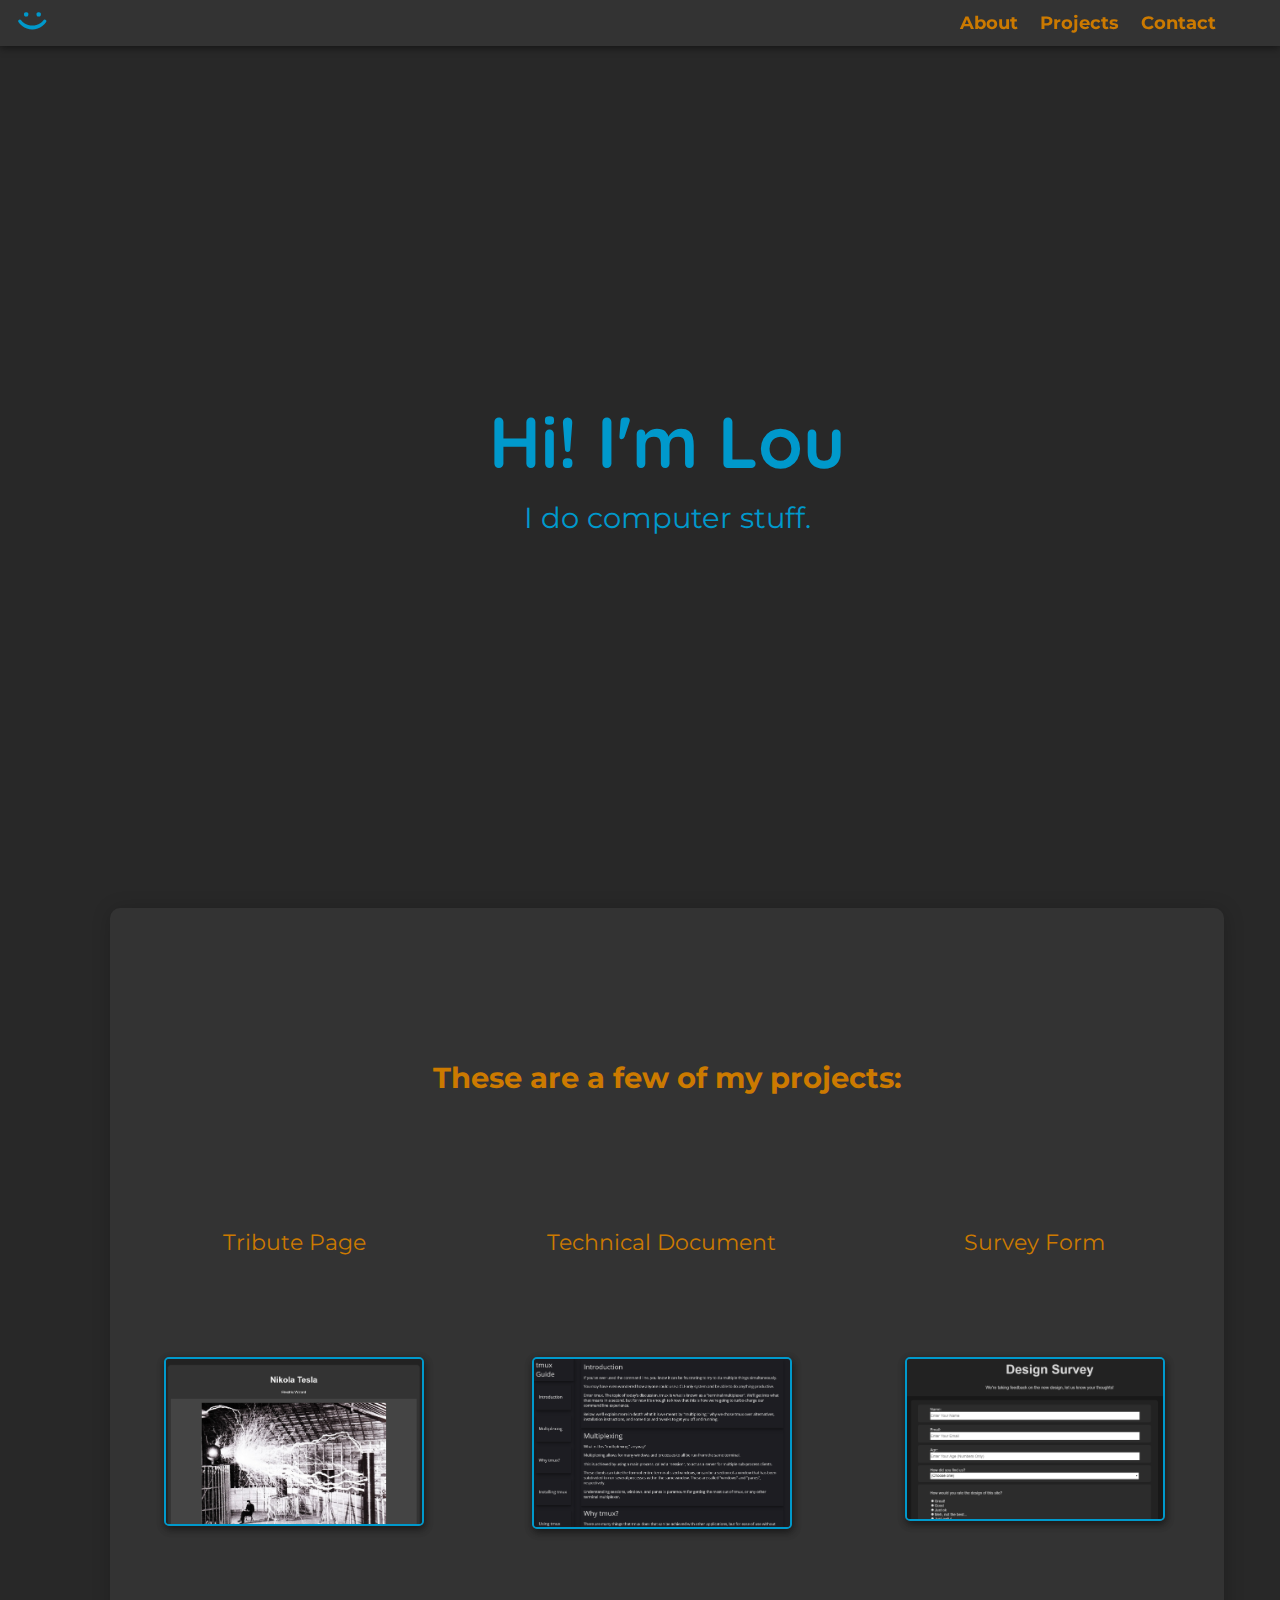
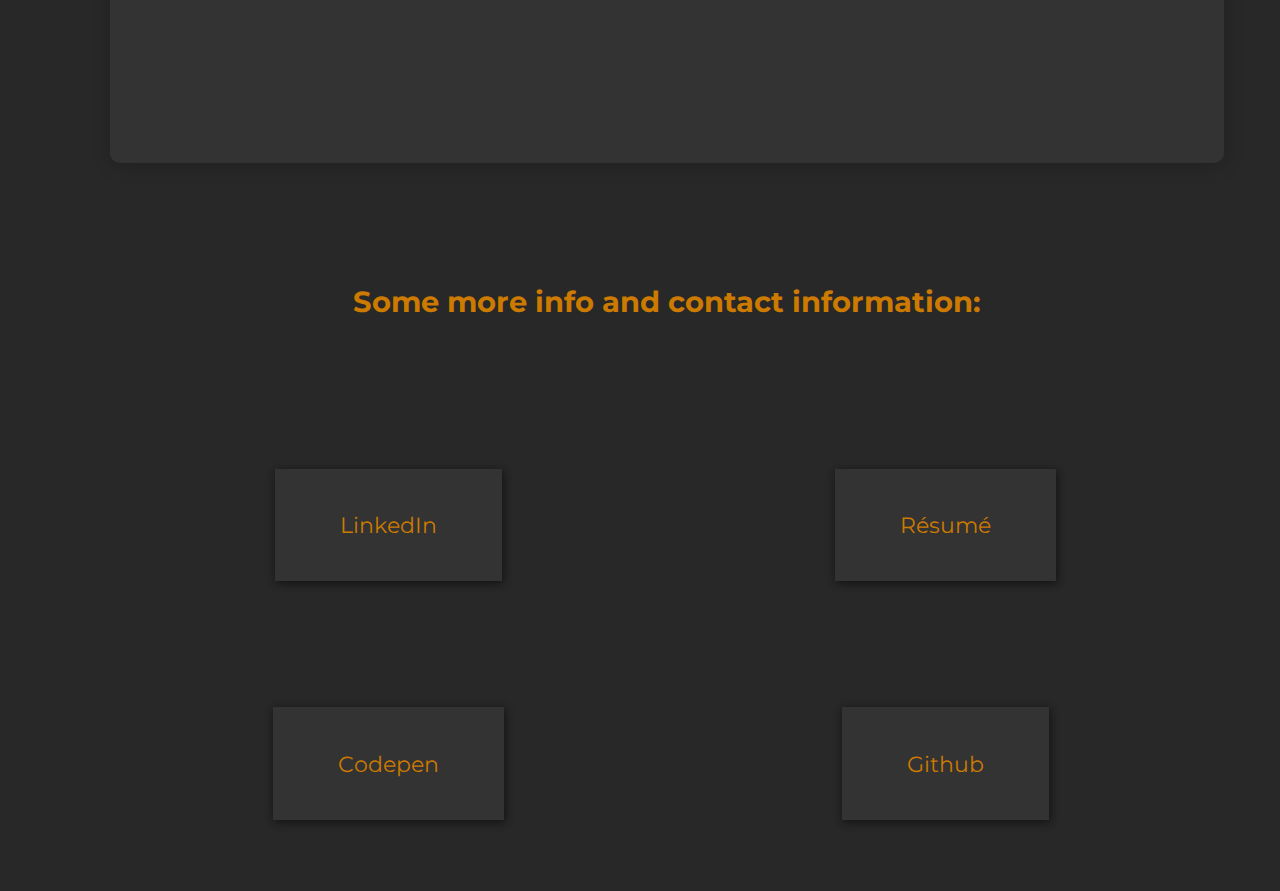
<file: index.html>
<!DOCTYPE html>
<html>
  <!-- test comment -->
  <head>
    
    <!-- Global site tag (gtag.js) - Google Analytics -->
    <script async src="https://www.googletagmanager.com/gtag/js?id=UA-158839861-1"></script>
    <script>
      window.dataLayer = window.dataLayer || [];
      function gtag(){dataLayer.push(arguments);}
      gtag('js', new Date());
      gtag('config', 'UA-158839861-1');
    </script>

    <title>Lou Ruggeri &nbsp;|&nbsp; IT Specialist</title>

    <meta charset="UTF-8">
    <meta name="viewport" content="width=device-width, initial-scale=1">

  </head>
  
  
  <body>
    <link href="https://fonts.googleapis.com/css?family=Montserrat|Quicksand&display=swap" rel="stylesheet">
    <link href="styles.css" rel="stylesheet">
  
    <nav id="navbar">
      <p>:)</p>
      <ul>
        <li><a href="#welcome-section">About</a></li>
        <li><a href="#projects">Projects</a></li>
        <li><a href="#contact">Contact</a></li>
      </ul>
    </nav>
  
    <div id="container">
      <section id="welcome-section">
        <h1>Hi! I'm Lou</h1>
        <p>I do computer stuff.</p>
      </section>
  
  
      <section id="projects">
        <h2>These are a few of my projects:</h2>
          <a id="a1" href="https://codepen.io/louruggeri/full/KKpqQMb" target="_blank">
            <p class="project-tile">Tribute Page</p>
          </a>
          <a id="a2" href="https://codepen.io/louruggeri/full/YzXevZB" target="_blank">
            <p class="project-tile">Technical Document</p>
          </a>
         <a id="a3" href="https://codepen.io/louruggeri/full/abOwYJV" target="_blank">
           <p class="project-tile">Survey Form</p>
          </a>
          <a id="img1" href="https://codepen.io/louruggeri/full/KKpqQMb" target="_blank">
            <img src="tribute_page.png" alt="Tribute Page"/>
          </a>
         <a id="img2" href="https://codepen.io/louruggeri/full/YzXevZB" target="_blank">
            <img src="technical_document.png" alt="Technical Document"/>
          </a>
          <a id="img3" href="https://codepen.io/louruggeri/full/abOwYJV"" target="_blank">
            <img src="design_survey.png" alt="Survey Form"/>
          </a>
      </section>
  
      <section id="contact">
        <h2>Some more info and contact information:</h2>
        <a href="https://www.linkedin.com/in/louruggeri/" target="_blank">LinkedIn</a>
        <a href="https://docs.google.com/document/d/1NG_JsVENyrmsxydE-vkKmTf_mvwohmOoCnxky3kspZk/edit?usp=sharing" target="_blank">R&eacute;sum&eacute;</a>
        <a href="https://codepen.io/louruggeri" target="_blank">Codepen</a>
        <a href="https://github.com/Asterish" target="_blank">Github</a>
      </section>
  
  
      <footer id="footer">
    
      </footer>
  
    </div>

  </body>
</html>
</file>
<file: styles.css>
body {
	font-size: 16px;
	font-family: Montserrat, arial, sans-serif;
	background-color: #282828;
	color: #ddd;
}

@media (max-width: 1600px){
    body {
		font-size: 14px;
	}
}

@media (max-width: 1300px){
	body {
		font-size: 12px;
	}
}

@media (max-width: 1080px){
	body {
		font-size: 11px;
	}
}

@media (max-width: 940px){
	body {
		font-size: 10px;
	}
}
	
h1 {
	font-family: Quicksand, arial, sans-serif;
	font-size: 6em;
	color: #0099cc;
	padding: 0;
	margin: .2em;
}

a {
	text-decoration: none;
	color: #cc7a00;
	font-style: bold;
	font-size: 1.8em;
}

#navbar p {
    position: absolute;
    top: 0;
    left: .8em;
    font-family: Quicksand, arial, sans-serif;
    font-size: 2.666em;
    font-weight: 900;
	color: #0099cc;
    padding: 0;
    margin: 0;
    transform: rotate(90deg);
}

#navbar a {
	text-decoration: none;
	color: #cc7a00;
	font-weight: bold;
	font-size: 1.5em;
}

#navbar ul li {
	list-style: none;
}

#navbar{
	display: grid;
	grid-template-columns: 5vw 20vw 50vw 20vw 5vw;
    justify-items: flex-end;
    position: fixed;
    top: 0;
    left: 0;
    width: 100%;
    background: #333;
    box-shadow: 0 1px 6px #00000033, 0 2px 8px #00000033, 0 2px 10px #00000033;
    z-index: 10;
	grid-column: 1 / 6;
}

@media (max-width: 940px){
	#navbar {
		justify-items: center;
	}
}
	
#navbar ul {
	width: 100%;
	display: flex;
	justify-content: space-between;
	grid-column: 4 / 5;
	color: #ee0000;
}

@media (max-width: 940px){
	#navbar ul {
		display: flex;
		justify-content: space-around;
		grid-column: 2 / 5;
		color: #000000;
	}
}

#container {
	display: grid;			/*1   2    3    4    5   6*/
	grid-template-columns: 8vw 19vw 49vw 19vw 8vw;
	grid-template-rows: 100vh 95vh 80vh;
}

@media (max-width: 700px) {
	#container {
		grid-template-rows: 100vh 95vh 50vh;
	}
}

#welcome-section p {
	padding: 0;
	margin: 0;
	font-size: 2.4em;
	color: #0099cc;
}

#welcome-section {
	display: flex;
	flex-direction: column;
	justify-content: center;
	align-items: center;
	grid-column: 2 / 5;
}

#projects {
	border-radius: 10px;
	background-color: #333;
	box-shadow: 1px 2px 20px #00000033;
	grid-column: 2/5;
	display: grid;
	grid-template-columns: 33% 33% 34%;
	grid-template-rows: 15% 20% 15% 30% 20%;
	align-content: space-evenly;
	justify-items: center;
}

@media (max-width: 940px){
	#projects {
		grid-template-columns: 100%;
		grid-template-rows: 1% 6% 4% 27% 4% 27% 4% 27%;
		align-content: space-around;
	}
}

h2 {
		color: #cc7a00;
		font-style: bold;
		font-size: 2.4em;
}

#projects h2 {
		grid-column: 1 / 4;
		grid-row: 2/3;
}

@media (max-width: 940px){
	#projects h2 {
		font-size: 2.0em;
		grid-column: 1/2;
		grid-row: 2/3;
	}
}

#projects a {
	justify-content: space-evenly;
	align-content: space-between;
}

#a1, #a2, #a3 {
	grid-row: 3/4;
}

img {
	display: block;
	width: 20vw;
	margin-top: 1em;
	border: 2px;
	border-style: solid;
	border-color: #0099cc;
	border-radius: 5px;
	box-shadow: 1px 3px 6px #00000033, 1px 3px 8px #00000033, 1px 3px 10px #00000033;
}

@media (max-width: 940px) {
	img {
		width: 35vw;
	}
	
	@media (max-height: 970px) {
		img {
			width: 30vw;
		}
	}

	@media (max-height: 840px) {
		img {
			width: 25vw;
		}
	}

	@media (max-height: 700px) {
		img {
			width: 20vw;
		}
	}

	@media (max-height: 600px) {
		img {
			width: 15vw;
		}
	}
}


#img1, #img2, #img3 {
	grid-row: 4/5;
	display: grid;
	width: 80%;
}
  

@media (max-width: 940px){
	#a1 {
		grid-row: 3/4;
	}

	#a2 {
		grid-row: 5/6;
	}

	#a3 {
		grid-row: 7/8;
	}
	#img1 {
		grid-row: 4/5;
	}
	
	#img2 {
		grid-row: 6/7;
	}
	
	#img3 {
		grid-row: 8/9;
	}
}

#contact {
	grid-column: 2/5;
	display: grid;
	grid-template-columns: 50% 50%;
	align-content: space-around;
	justify-items: center;
	
}

#contact h2 {
	grid-column: 1/3;
	margin-top: 2em;
}

@media (max-width: 940px){
	#contact h2 {
		font-size: 2.0em;
		text-align: center;
	}
}

#contact a {
	padding: 2em 3em 2em 3em;
	background-color: #333;
	box-shadow: 1px 2px 6px #00000033, 1px 2px 8px #00000033, 1px 2px 10px #00000033;
}
</file>
